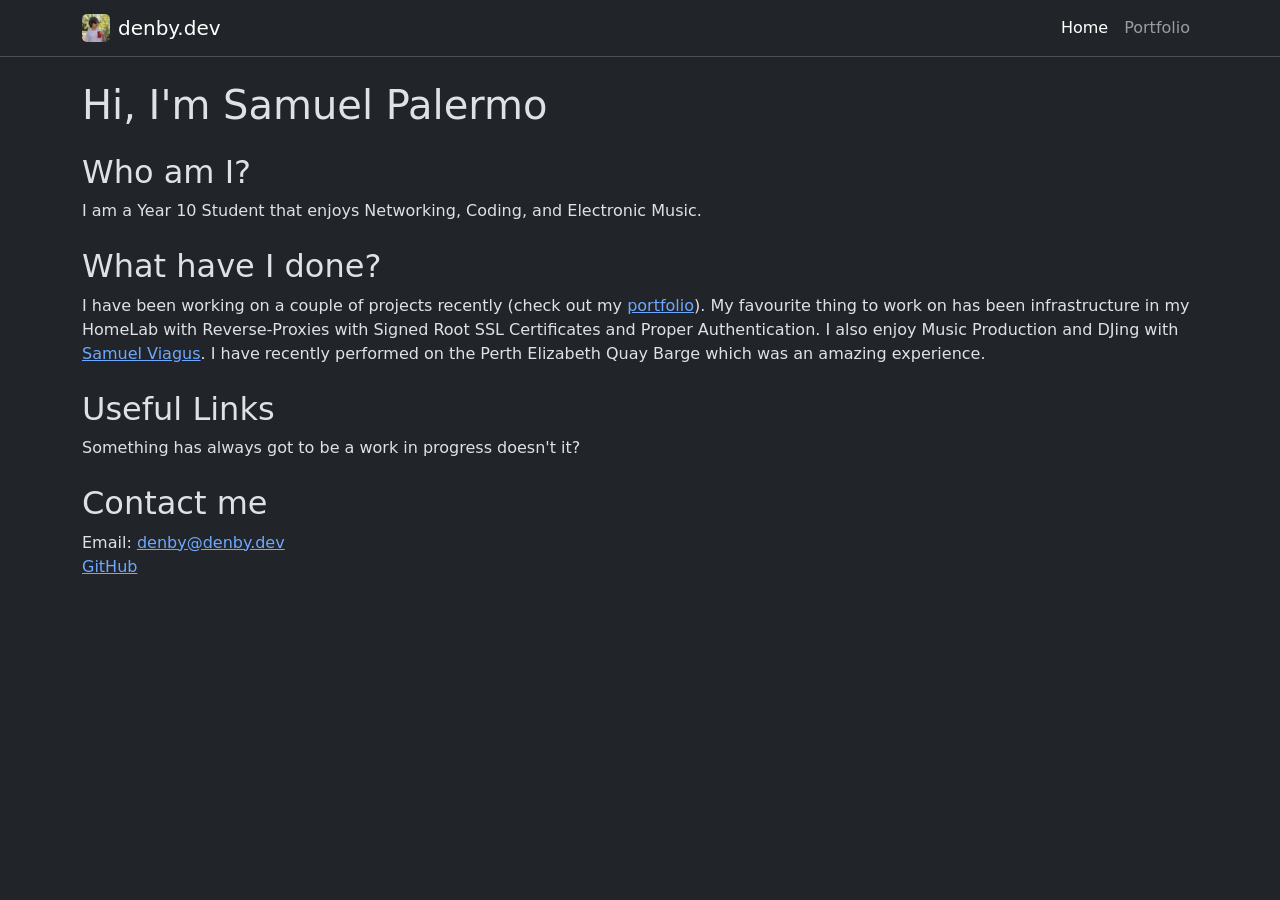
<file: index.html>
<!DOCTYPE html>
<html lang="en" data-bs-theme="dark">
<head>
    <meta charset="UTF-8">
    <meta name="viewport" content="width=device-width, initial-scale=1.0">
    <title>Samuel's Website</title>
    <link href="https://cdn.jsdelivr.net/npm/bootstrap@5.3.3/dist/css/bootstrap.min.css" rel="stylesheet">
    <script src="https://cdn.jsdelivr.net/npm/bootstrap@5.3.3/dist/js/bootstrap.bundle.min.js"></script>
    <script src="./script.js" defer></script>
    <link rel="stylesheet" href="./style.css">
</head>
<body>
    <nav class="navbar navbar-expand-lg navbar-dark bg-dark border-bottom">
        <div class="container">
            <a class="navbar-brand d-flex align-items-center gap-2" href="./">
                <img src="./logo.jpg" height="28" width="28" style="border-radius: 5px;">
                <span>denby.dev</span>
            </a>
            <button class="navbar-toggler" type="button" data-bs-toggle="collapse" data-bs-target="#mainNav" aria-controls="mainNav" aria-expanded="false" aria-label="Toggle navigation">
                <span class="navbar-toggler-icon"></span>
            </button>
            <div class="collapse navbar-collapse" id="mainNav">
                <ul class="navbar-nav ms-auto mb-2 mb-lg-0">
                    <li class="nav-item">
                        <a class="nav-link active" aria-current="page" href="index.html">Home</a>
                    </li>
                    <li class="nav-item">
                        <a class="nav-link" href="https://portfolio.denby.dev">Portfolio</a>
                    </li>
                </ul>
            </div>
        </div>
    </nav>

    <div class="container mt-4">
        <h1>Hi, I'm Samuel Palermo</h1>

        <h2 class="mt-4">Who am I?</h2>
        <p>I am a Year 10 Student that enjoys Networking, Coding, and Electronic Music.</p>

        <h2 class="mt-4">What have I done?</h2>
        <p>I have been working on a couple of projects recently (check out my <a href="https://portfolio.denby.dev">portfolio</a>). My favourite thing to work on has been infrastructure in my HomeLab with Reverse-Proxies with Signed Root SSL Certificates and Proper Authentication. I also enjoy Music Production and DJing with <a href="https://samuelviagus.com.au">Samuel Viagus</a>. I have recently performed on the Perth Elizabeth Quay Barge which was an amazing experience.</p>

        <h2 class="mt-4">Useful Links</h2>
        <p>Something has always got to be a work in progress doesn't it?</p>

        <h2 class="mt-4">Contact me</h2>
        <p>
            Email: <a href="mailto:denby@denby.dev">denby@denby.dev</a><br>
            <a href="https://github.com/palermostest25/">GitHub</a>
        </p>
    </div>

    <script src="https://cdn.jsdelivr.net/npm/bootstrap@5.3.3/dist/js/bootstrap.bundle.min.js"></script>
</body>
</html>
</file>
<file: style.css>
@tailwind base;
@tailwind components;
@tailwind utilities;
#about {
    color: aqua;
}

#button {
    border-width: 2px;
    border-color: black;
    border-radius: 1vw;
    padding: 1vw;
}
</file>
